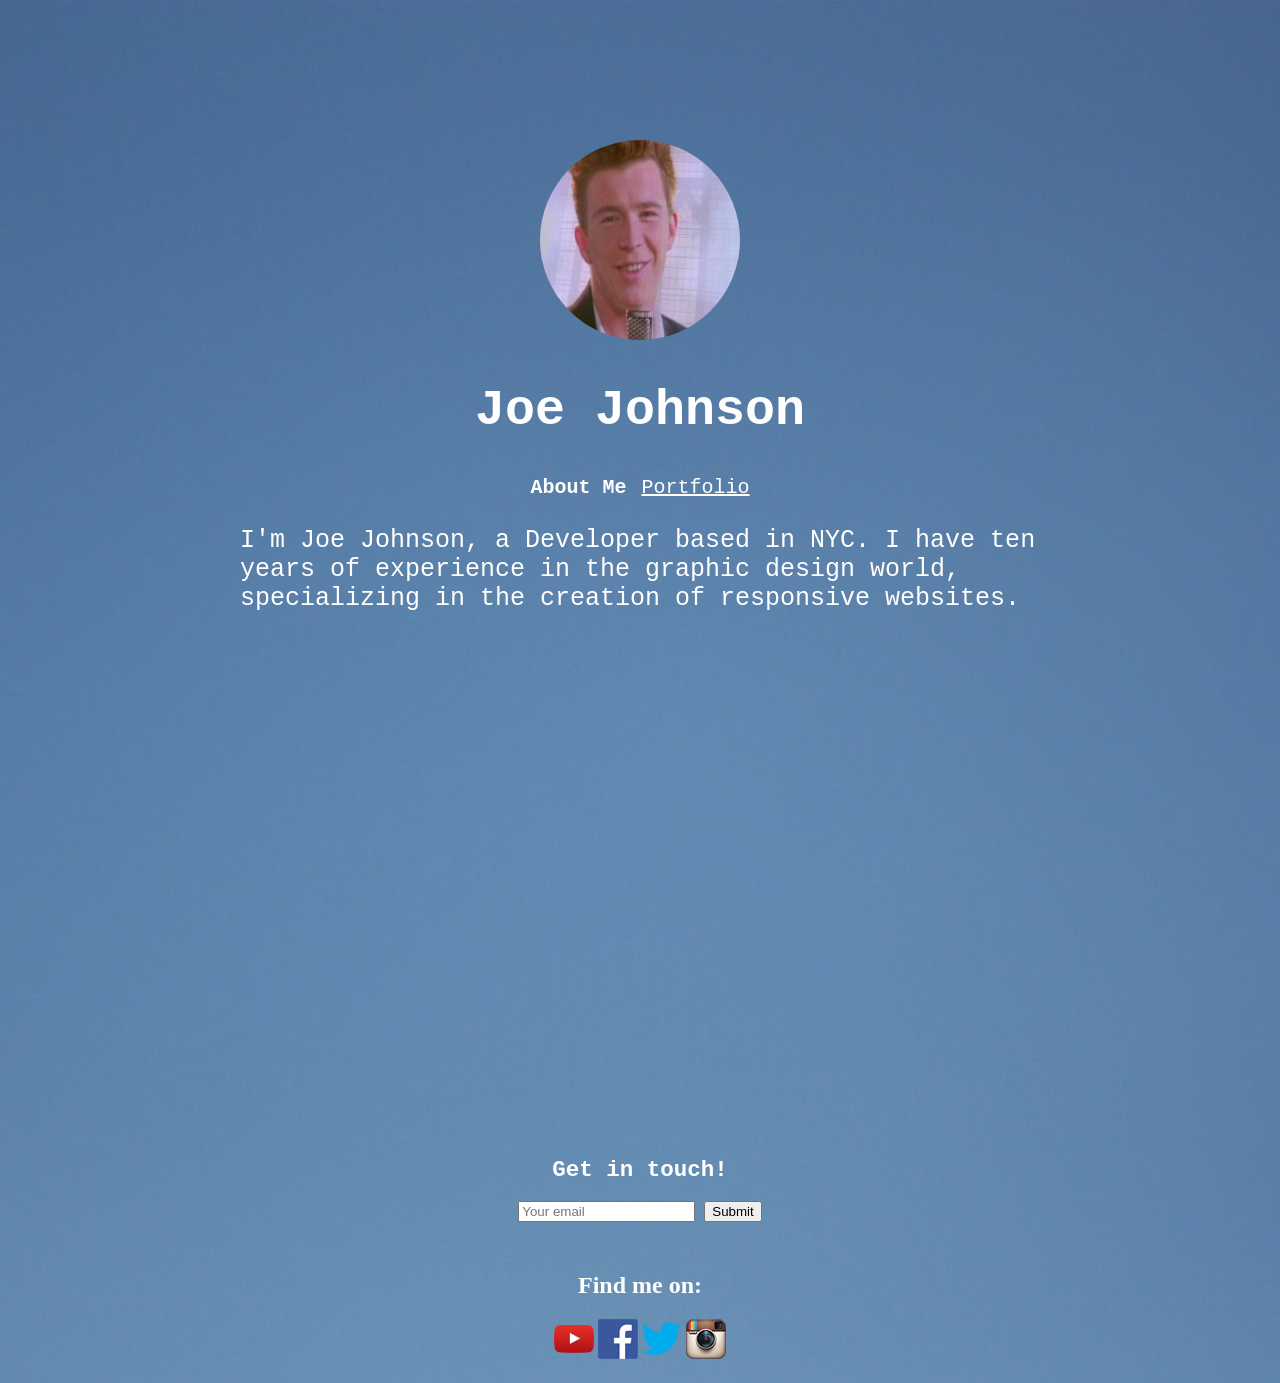
<file: index.html>
<!DOCTYPE html>
<html>
	<head>
		<title>About Me</title>
		<meta charset="utf-8">
		<link rel="stylesheet" type="text/css" href="./style.css">
	</head>
		<header>
			<img src="./rick-astley.jpg" class="image1">
					<h1>Joe Johnson</h1>
					<nav>
							<strong>About Me</strong>
							<a href="./portfolio.html">Portfolio</a>
    				</nav>
		</header>

<body>
	<p>I'm Joe Johnson, a Developer based in NYC. I have ten years of experience in the graphic design world, specializing in the creation of responsive websites.</p>


<iframe width="560" height="315" src="https://www.youtube.com/embed/Uj1ykZWtPYI" frameborder="0" allowfullscreen></iframe> <!--I wasn't trying to be funny, just playing with things :) -->


<div class="input1">
	<h2> Get in touch!</h2> 
	<input type="email" placeholder="Your email">
	<input type="Submit">
</div>

<footer>

<h2> Find me on: </h2>
	<nav>
		<a href="http://youtube.com/watch?v=oHg5SJYRHA0"><img src="./yt.png"></a>
		<a href="http://www.facebook.com/RickAstley"><img src="./fb.png"></a>
		<a href="http://twitter.com/rickastley"><img src="./tw.png"></a>
		<a href="http://www.instagram.com/officialrickastley"><img src="./in.png"></a>
	</nav>
	
</footer>
</body>
</html>
</file>
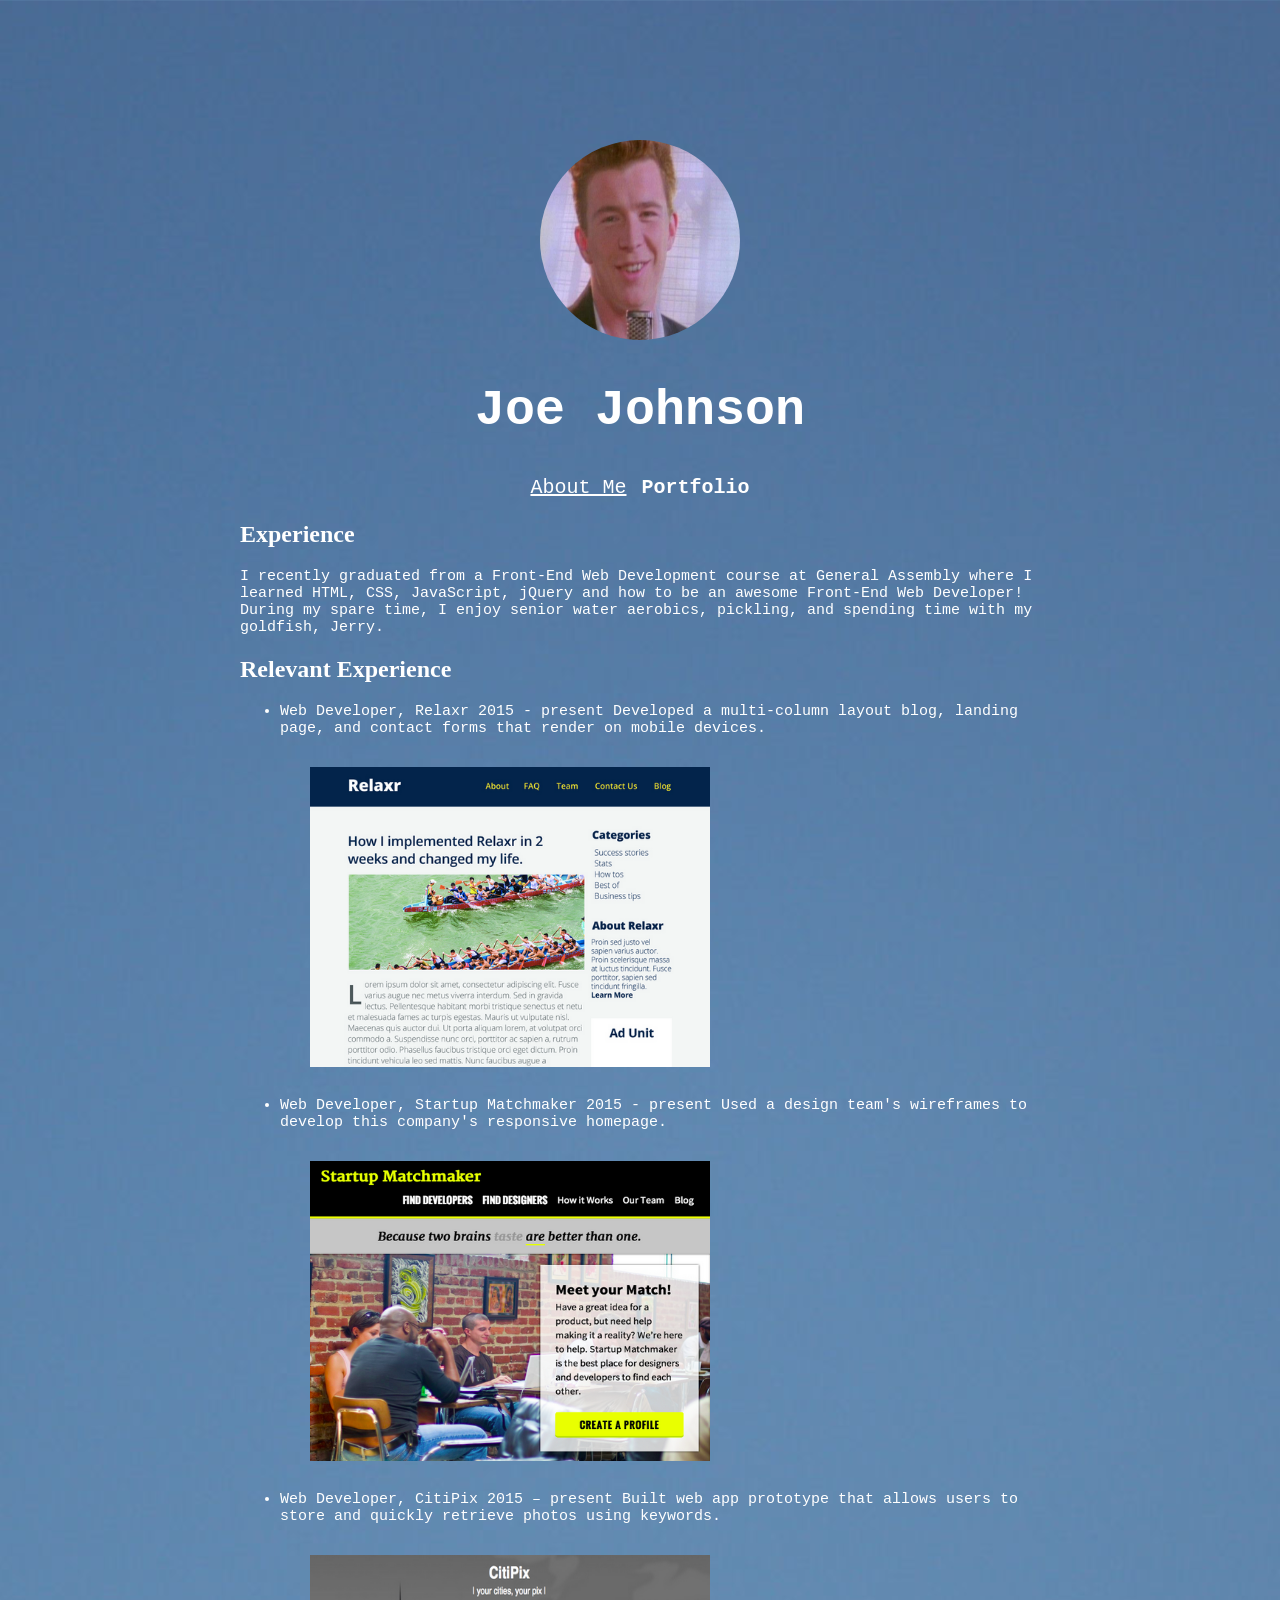
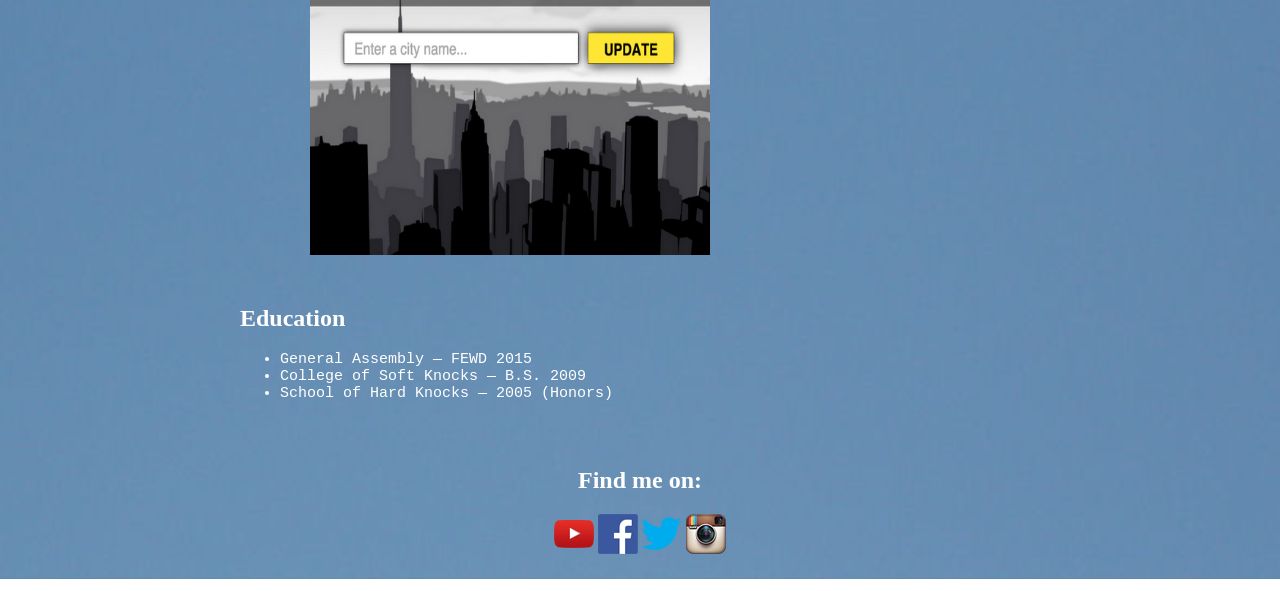
<file: portfolio.html>
<!DOCTYPE html>
<html>
	<head>
		<title>Portfolio</title>
		<meta charset="utf-8">
		<link rel="stylesheet" type="text/css" href="./style.css">
	</head>
		<header>
			<img src="./rick-astley.jpg" class="image1">
					<h1>Joe Johnson</h1>
					<nav>
							<a href="./index.html">About Me</a>
							<strong>Portfolio</strong>
    				</nav>
		</header> 

<body>

<h2>Experience</h2>

			
<div>I recently graduated from a Front-End Web Development course at General Assembly where I learned HTML, CSS, JavaScript, jQuery and how to be an awesome Front-End Web Developer! During my spare time, I enjoy senior water aerobics, pickling, and spending time with my goldfish, Jerry.</div>

		
<h2>Relevant Experience</h2>

<ul>		
	<li>Web Developer, Relaxr 2015 - present
		Developed a multi-column layout blog, landing page, and contact forms that render on mobile devices.
	<img src="./relaxr_deliverable.png" class="image2">
	</li>

	<li>Web Developer, Startup Matchmaker 2015 - present
	Used a design team's wireframes to develop this company's responsive homepage.
	<img src="./startup_matchmaker_deliverable.png" class="image2">
	</li>

	<li>Web Developer, CitiPix 2015 – present
	Built web app prototype that allows users to store and quickly retrieve photos using keywords.
	<img src="./citipix_deliverable.png" class="image2">
	</li>
</ul>

<h2>Education</h2>
	<ul>
		<li>General Assembly — FEWD 2015</li>
		<li>College of Soft Knocks — B.S. 2009</li>
		<li>School of Hard Knocks — 2005 (Honors)</li>
	</ul>

<footer>
	<h2> Find me on: </h2>
	<nav>
		<a href="http://youtube.com/watch?v=oHg5SJYRHA0"><img src="./yt.png"></a>
		<a href="http://www.facebook.com/RickAstley"><img src="./fb.png"></a>
		<a href="http://twitter.com/rickastley"><img src="./tw.png"></a>
		<a href="http://www.instagram.com/officialrickastley"><img src="./in.png"></a>
	</nav>
	
</footer>
</body>
</html>
</file>
<file: style.css>
header {
	text-align: center;
	font-family: "Lucida Sans Typewriter", "Lucida Console", monaco, "Bitstream Vera Sans Mono", monospace;
	font-size: 25px;
	color: white;

}
strong {

	font-size: 20px;
	color: 	white;
	font-style: bold;
}

a {
	font-size: 20px;
	color: 	white;
}

body {
	margin: 0 auto;
	max-width: 800px;
	background: url(background.jpg);
    background-size: cover;
    background-position: center;
    padding-top: 100px;
}
.image1 {
	height: 200px;
	width: 200px;
	margin: 40px 0px 0px 0px;
	border-radius: 200px;
}

.image2 {
	display: block;
	height: 300px;
	width: 400px;
	padding: 30px;
	margin-right: auto;
    
}

}
section {
	font-family: "Lucida Sans Typewriter", "Lucida Console", monaco, "Bitstream Vera Sans Mono", monospace;
	font-size: 15px;
	color: white;
}

ul {
	font-family: "Lucida Sans Typewriter", "Lucida Console", monaco, "Bitstream Vera Sans Mono", monospace;
	font-size: 15px;
	color: white;
}

iframe {
	display: block;
	height: 300px;
	width: 300px;
	padding-top: 100px;
	padding-bottom: 50px;
	margin: 0 auto;
}

p {

	font-family: "Lucida Sans Typewriter", "Lucida Console", monaco, "Bitstream Vera Sans Mono", monospace;
	font-size: 25px;
	color: white;
	font-style: bold;
}

footer {
	padding-top: 30px;
	padding-bottom: 20px;
	text-align: center;

}

h2 {
	color:white;
}
div {
	font-family: "Lucida Sans Typewriter", "Lucida Console", monaco, "Bitstream Vera Sans Mono", monospace;
	font-size: 15px;
	color: white;
	font-style: bold;
}
.input1 {

	padding-top: 50px;
	text-align: center;
}
</file>
